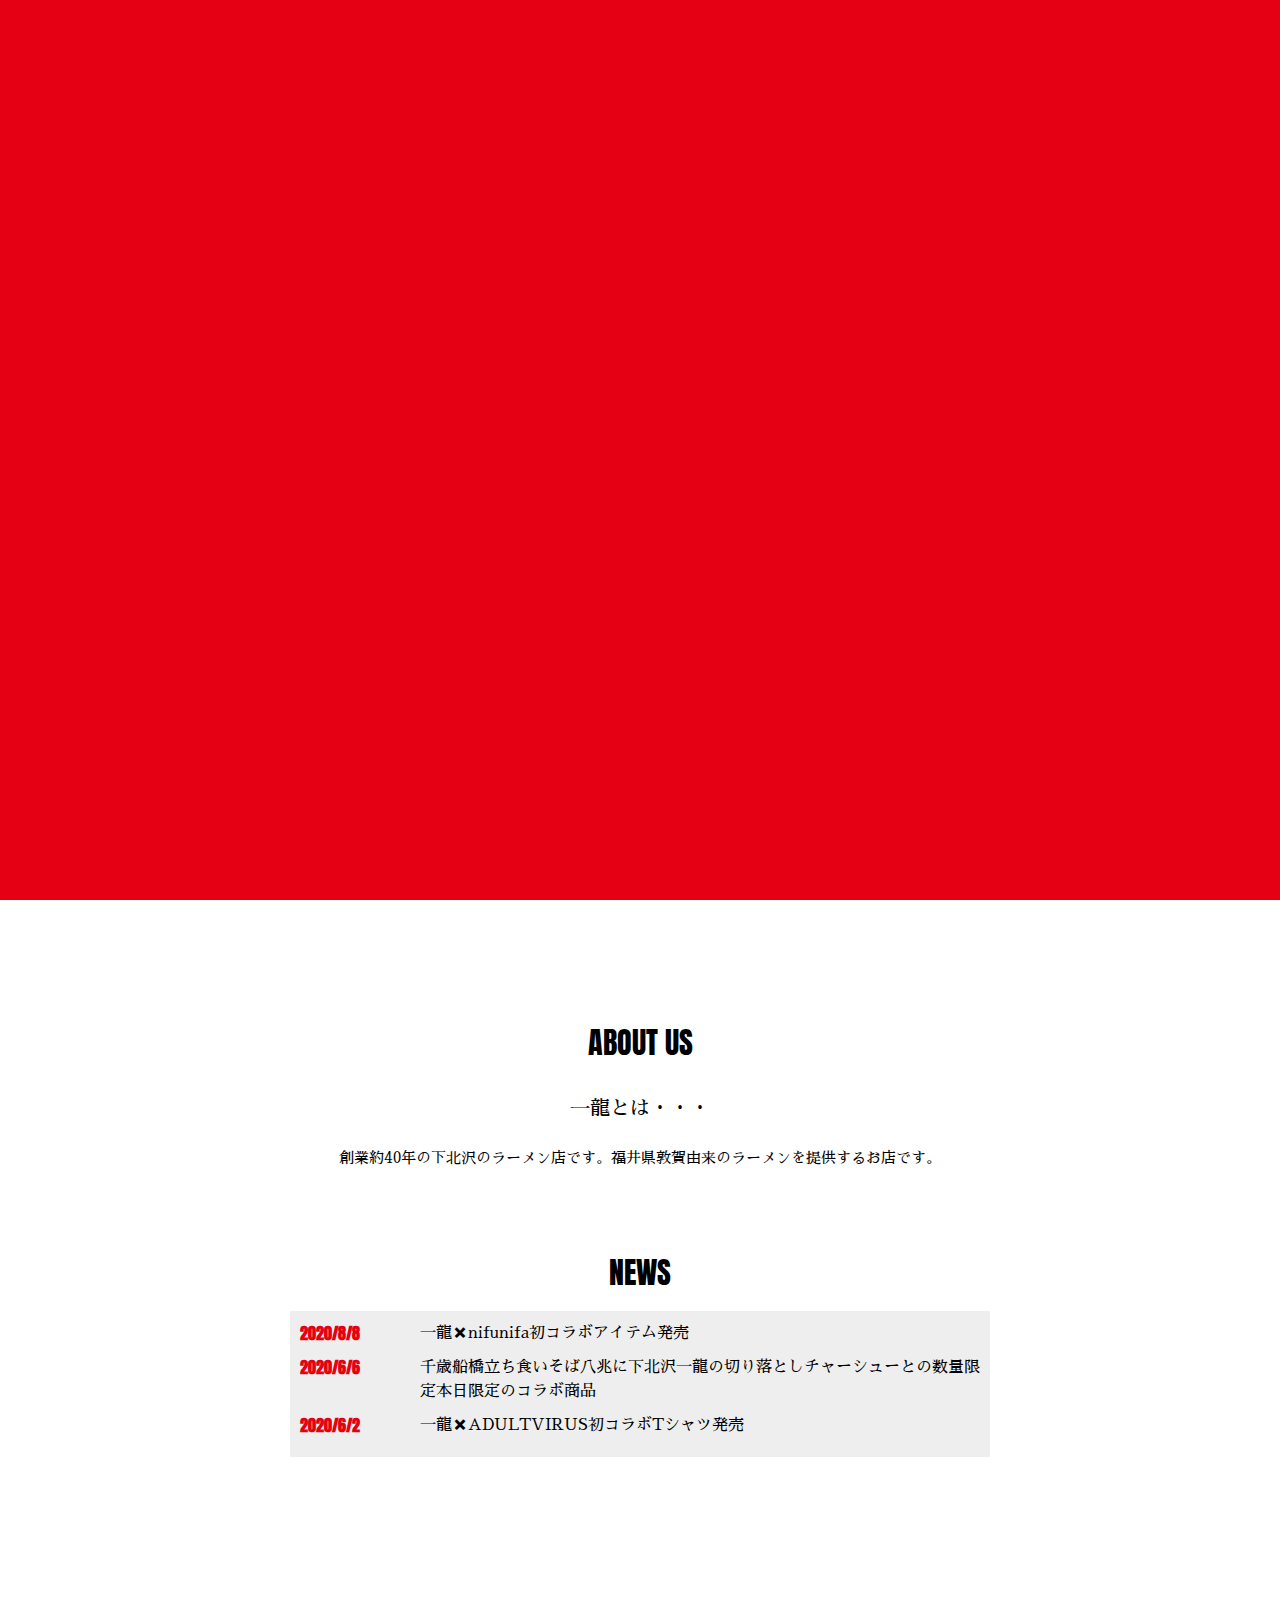
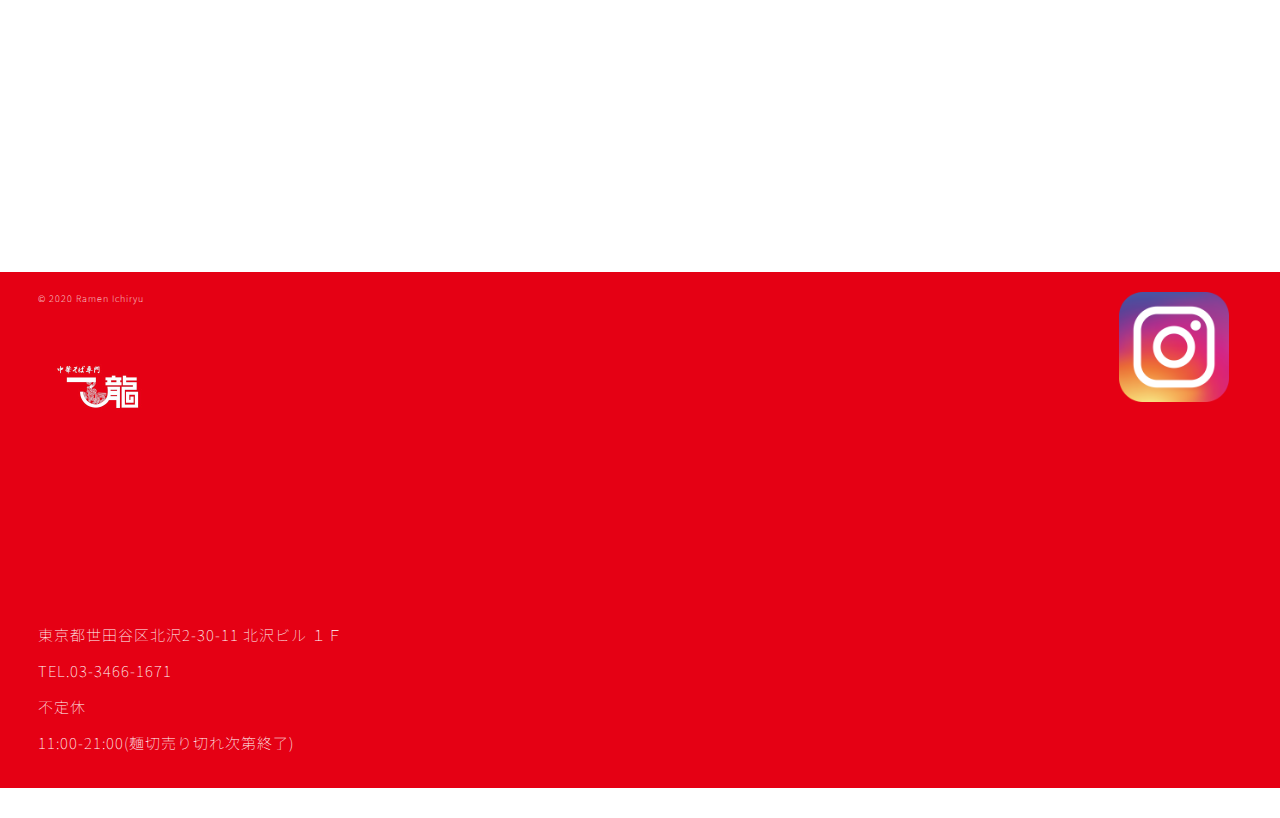
<file: index.html>
<!DOTYPE html>
<html lang="ja">
<head>
<meta name="viewport" content="red" charset="UTF-8"　content="width-device-width">
<title>一龍</title>
<link rel="stylesheet" href=css/styletop.css>
<link rel="stylesheet" href=css/style-load.css>
<link rel="stylesheet" href=css/styletopanime.css>
<link rel="stylesheet" href=css/stylefooter.css>
<link rel="stylesheet" href=css/explain.css>
</head>
<body>
  <div class="shutter"></div>
<section class="container">

  <header>
  
  <nav>
      <ul>
        <li><div id="site"><a href="index.html"><img src="img/ichiryulogo_w.jpg"></a></div></li>
        <li class="current"><a href="index.html">Home</a></li>
        <li><a href="menu.html">Menu</a></li>
        <li><a href="online.html">Online</a></li>
        <li><a href="https://forms.gle/PKYajuatETd7Ewnz9">Contact</a></li>
      </ul>
  </nav>
</header>

<div class="photo">
  <div class="photos photoss">
    <img src="img/ichiryunoren.png">
    <img src="img/ichiryumenu.JPG">
    <img src="img/ramen2.png">
    <img src="img/ichiryu-t1.png">
    <img src="img/chotin.PNG">
        </div>
      </div>
  <div class="test"><p></p></div>
  <div class="explain">ABOUT US</div><br><br>
  <div class="explain1">一龍とは・・・</div><br>
  <div class="explain2">創業約40年の下北沢のラーメン店です。福井県敦賀由来のラーメンを提供するお店です。</div>
  <div class="news">NEWS</div>
  
  <dl>
    <dt>2020/8/8</dt>
    <dd>一龍✖︎nifunifa初コラボアイテム発売</dd>
    <dt>2020/6/6</dt>
    <dd>千歳船橋立ち食いそば八兆に下北沢一龍の切り落としチャーシューとの数量限定本日限定のコラボ商品</dd>
    <dt>2020/6/2</dt>
    <dd>一龍✖︎ADULTVIRUS初コラボTシャツ発売</dd>
  </dl>
  </div>
  <div class="news1">
  <iframe width="560" height="315" src="https://www.youtube.com/embed/9No-FiEInLA" frameborder="0" allow="accelerometer; autoplay; clipboard-write; encrypted-media; gyroscope; picture-in-picture" allowfullscreen></iframe>
</div>
  <footer>
		<div class="logo_box">
			&copy; 2020 Ramen Ichiryu
			<p><a href="index.html"><img src="img/ichiryulogo_r.jpg" alt="TOPページへ"></a></p>
    </div>
		<div class="footer_access">
      <iframe src="https://www.google.com/maps/embed?pb=!1m18!1m12!1m3!1d207354.03437366628!2d139.69530573278175!3d35.70391135624194!2m3!1f0!2f0!3f0!3m2!1i1024!2i768!4f13.1!3m3!1m2!1s0x6018f36b1ab517ad%3A0xb565306ab3f7c2e0!2z5LiA6b6N!5e0!3m2!1sja!2sjp!4v1607836660164!5m2!1sja!2sjp"></iframe>
      <p>東京都世田谷区北沢2-30-11 北沢ビル １Ｆ</p>
			<p>TEL.03-3466-1671</p>
      <p>不定休</p>
      <p>11:00-21:00(麺切売り切れ次第終了)</p>
		</div>
		<div class="sns_box">
			<a href="https://www.instagram.com/ichiryu.simokita/?utm_source=ig_embed&utm_campaign=loading"><div class="instagram"><img src="img/instagram.png" alt="インスタグラムリンク"></div></a>
    </div>
	</footer>
</section>

</body>
</html>
</file>
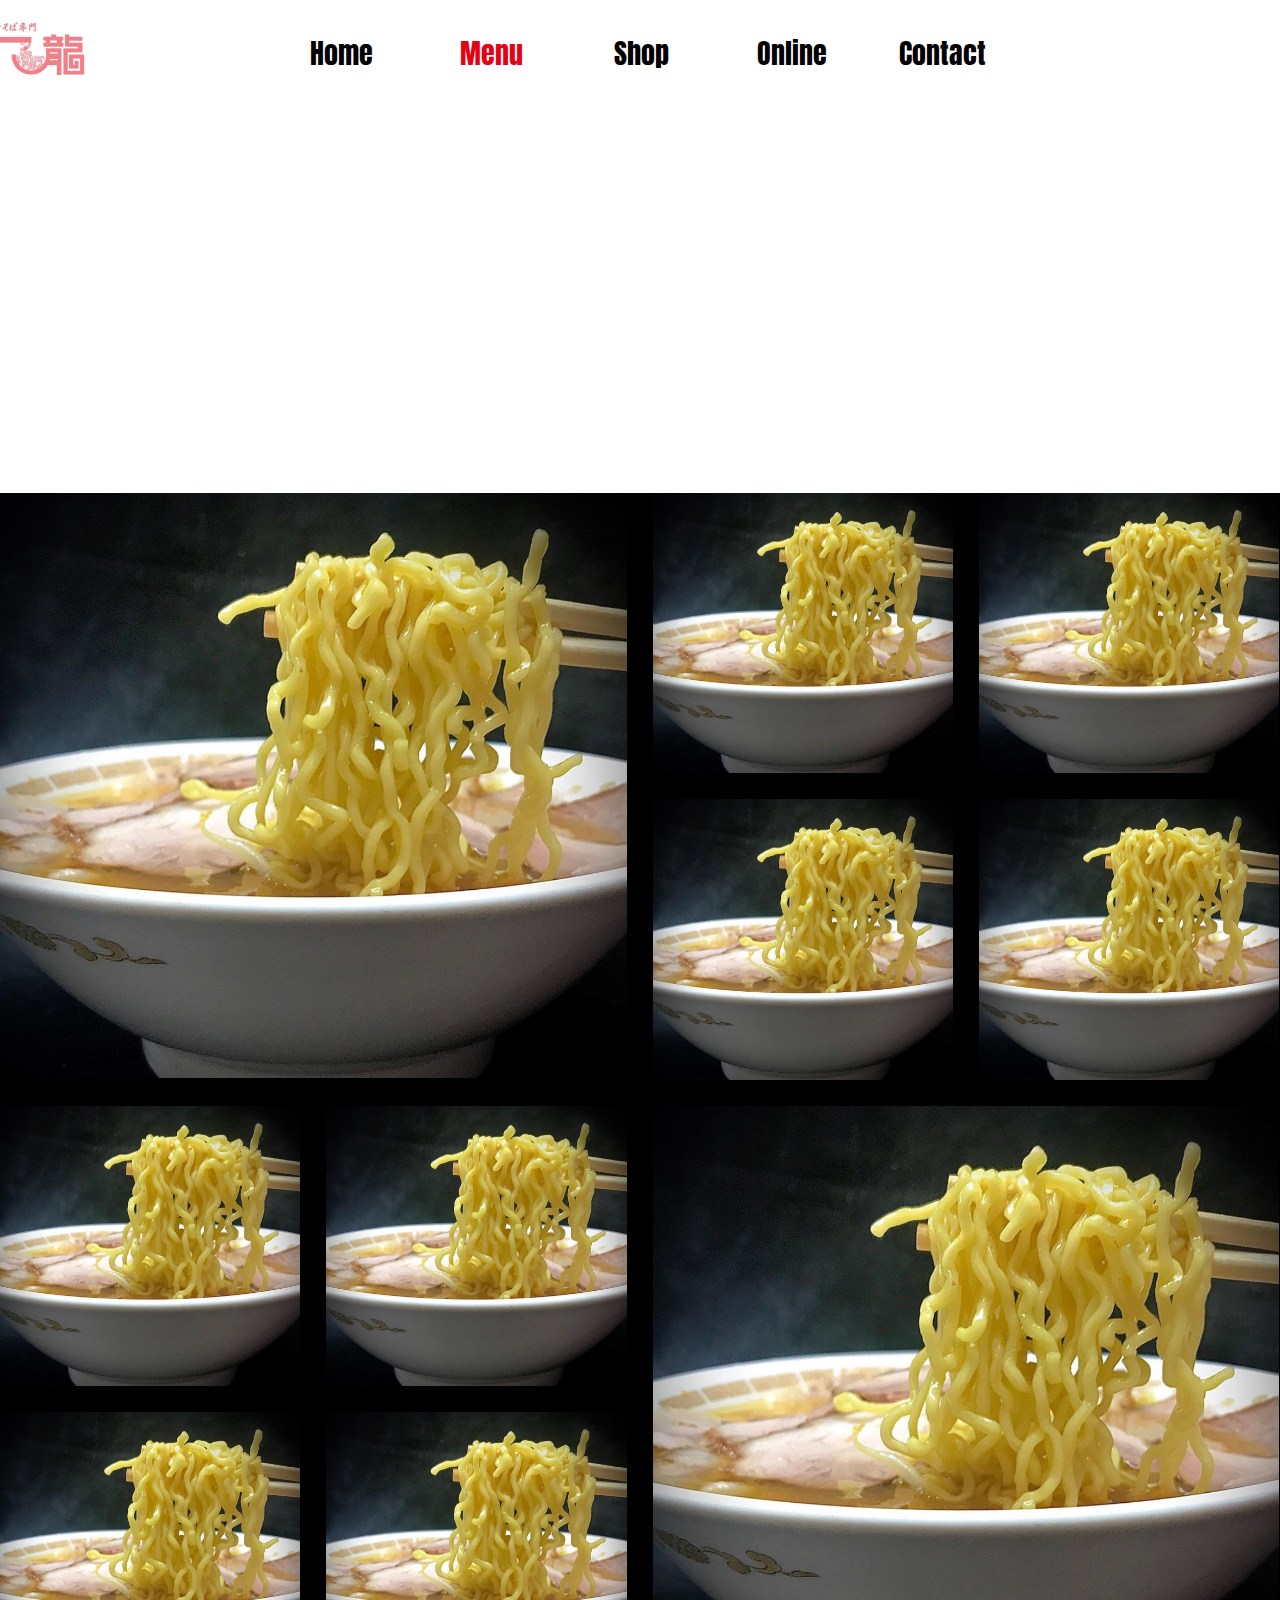
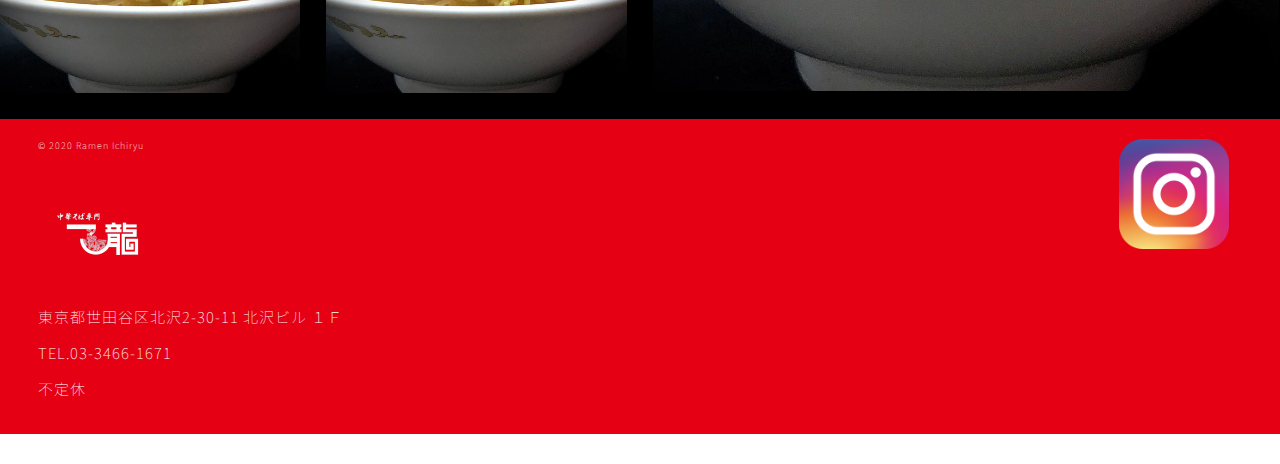
<file: menu2.html>
<!DOTYPE html>
<html lang="ja">
<head>
<meta name="theme-color" content="red" charset="UTF-8"　content="width-device-width">
<title>一龍</title>
<link rel="stylesheet" href=css/styletop.css>
<link rel="stylesheet" href=css/styletopanime.css>
<link rel="stylesheet" href=css/stylefooter.css>
<link rel="stylesheet" href=css/explain.css>
<link rel="stylesheet" href=css/stylemenu.css>
</head>
<body>
  <div class="shutter"></div>
<section class="container">

  <header>
  
  <nav>
      <ul>
        <li><div id="site"><a href="一龍home.html"><img src="img/ichiryulogo_w.jpg"></a></div></li>
        <li><a href="一龍home.html">Home</a></li>
        <li class="current"><a href="一龍menu.html">Menu</a></li>
        <li><a href="#!">Shop</a></li>
        <li><a href="#!">Online</a></li>
        <li><a href="#!">Contact</a></li>
      </ul>
  </nav>
</header>



  <div class="img-wrap">
    <img src="img/ichiryumenu2.JPG">
    <p>Menu</p>
  </div>
  


  <div class="my_panel">
    <ul>
      <li><a href="リンク先URL①"><img src="img/ramen2.png"></a></li>
      <li><a href="リンク先URL②"><img src="img/ramen2.png"></a></li>
      <li><a href="リンク先URL③"><img src="img/ramen2.png"></a></li>
      <li><a href="リンク先URL④"><img src="img/ramen2.png"></a></li>
      <li><a href="リンク先URL⑤"><img src="img/ramen2.png"></a></li>
      <li><a href="リンク先URL⑥"><img src="img/ramen2.png"></a></li>
      <li><a href="リンク先URL⑦"><img src="img/ramen2.png"></a></li>
      <li><a href="リンク先URL⑧"><img src="img/ramen2.png"></a></li>
      <li><a href="リンク先URL⑨"><img src="img/ramen2.png"></a></li>
      <li><a href="リンク先URL⑩"><img src="img/ramen2.png"></a></li>
    </ul>
  </div>

  </div>

        </div>
    


     

  
  
  


  <footer>
		<div class="logo_box">
			&copy; 2020 Ramen Ichiryu
			<p><a href="index.html"><img src="img/ichiryulogo_r.jpg" alt="TOPページへ"></a></p>
    </div>
		<div class="footer_access">
			<p>東京都世田谷区北沢2-30-11 北沢ビル １Ｆ</p>
			<p>TEL.03-3466-1671</p>
			<p>不定休</p>
		</div>
		<div class="sns_box">
			<a href="https://www.instagram.com/ichiryu.simokita/?utm_source=ig_embed&utm_campaign=loading"><div class="instagram"><img src="img/instagram.png" alt="インスタグラムリンク"></div></a>
		</div>
	</footer>
</section>

</body>
</html>
</file>
